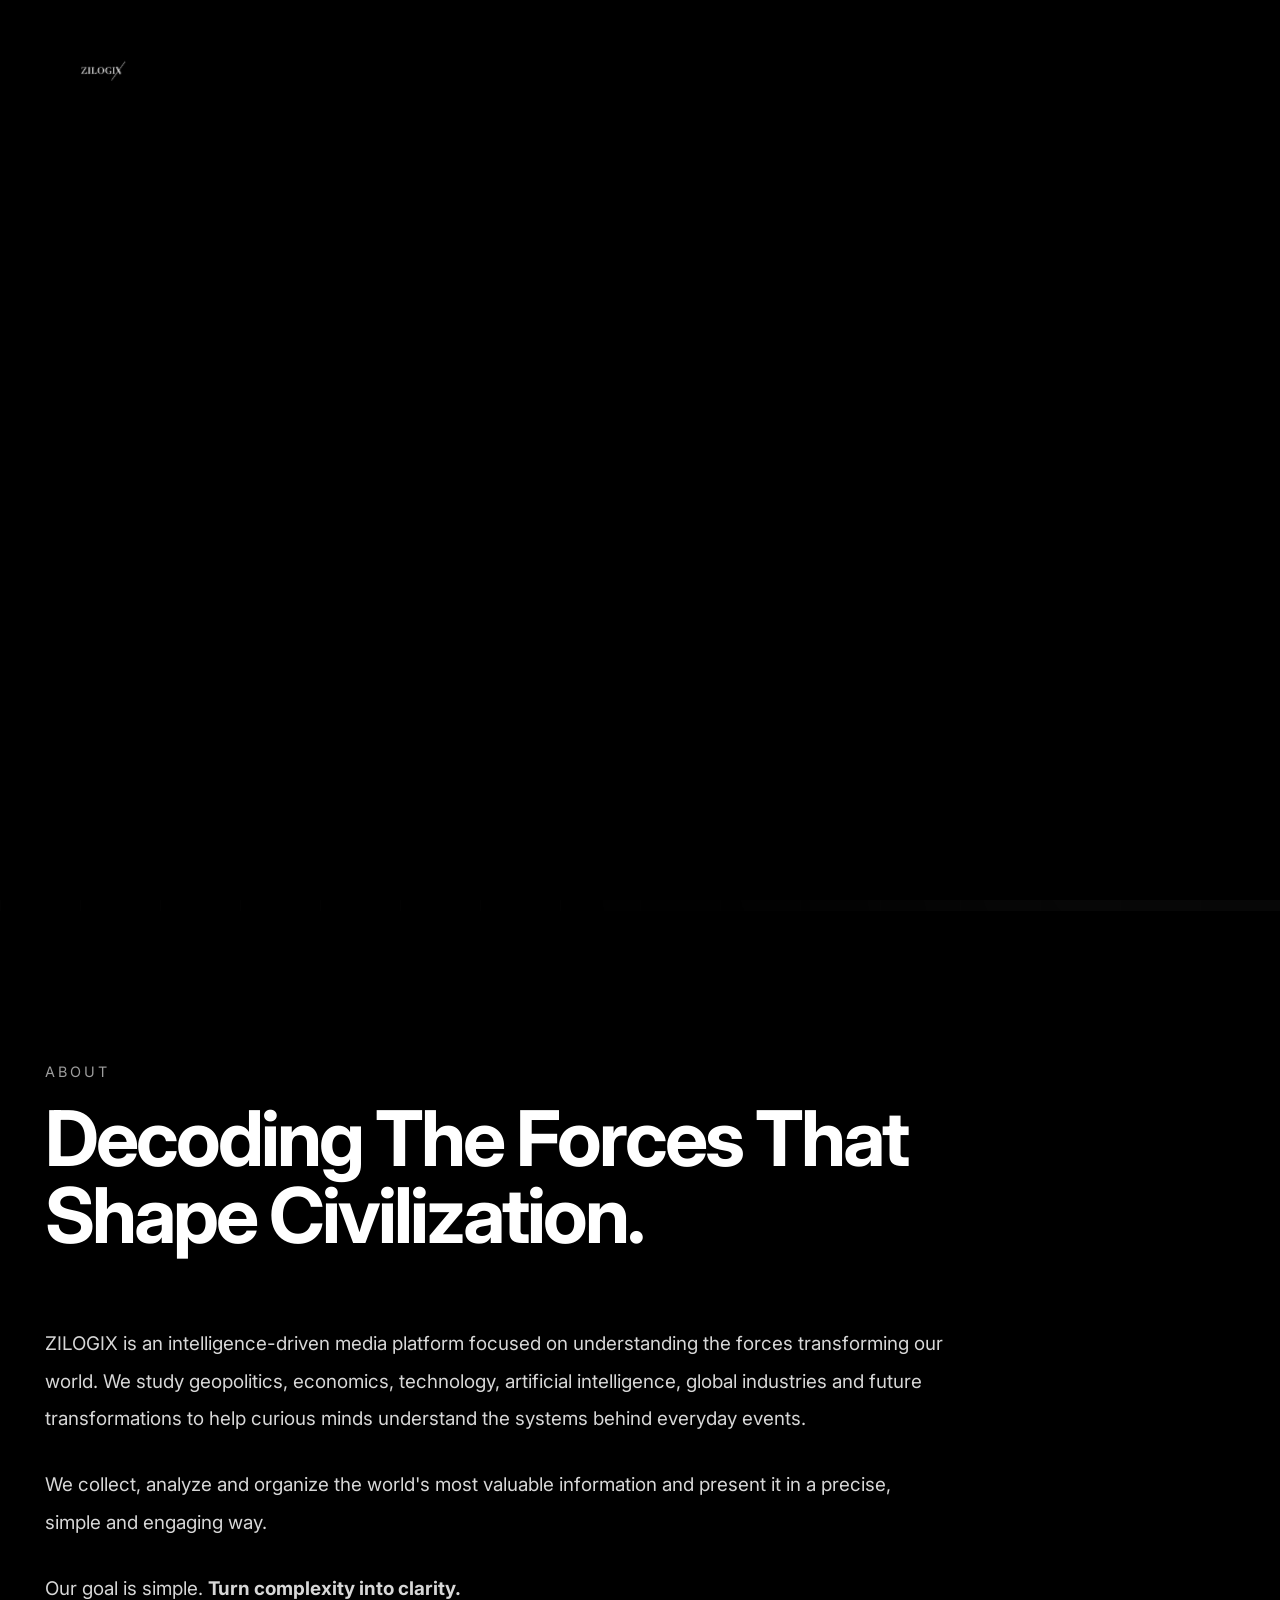
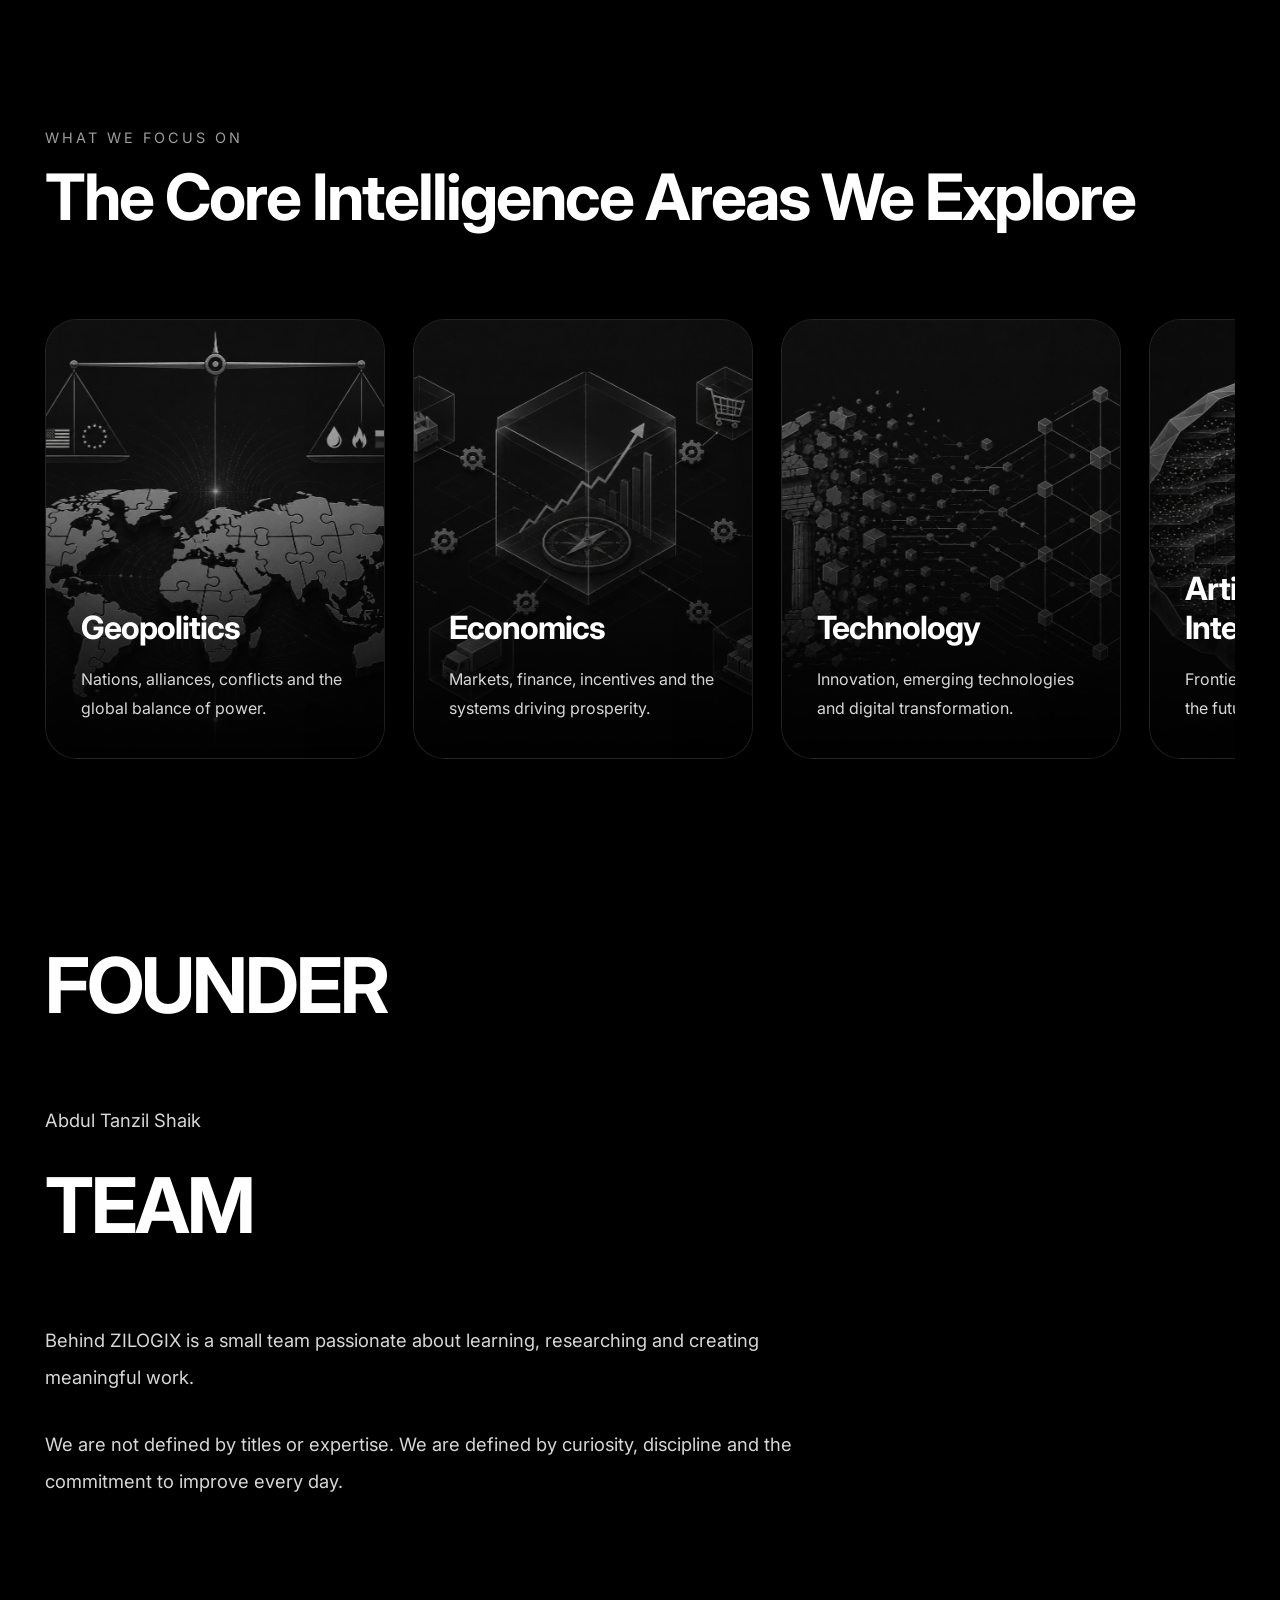
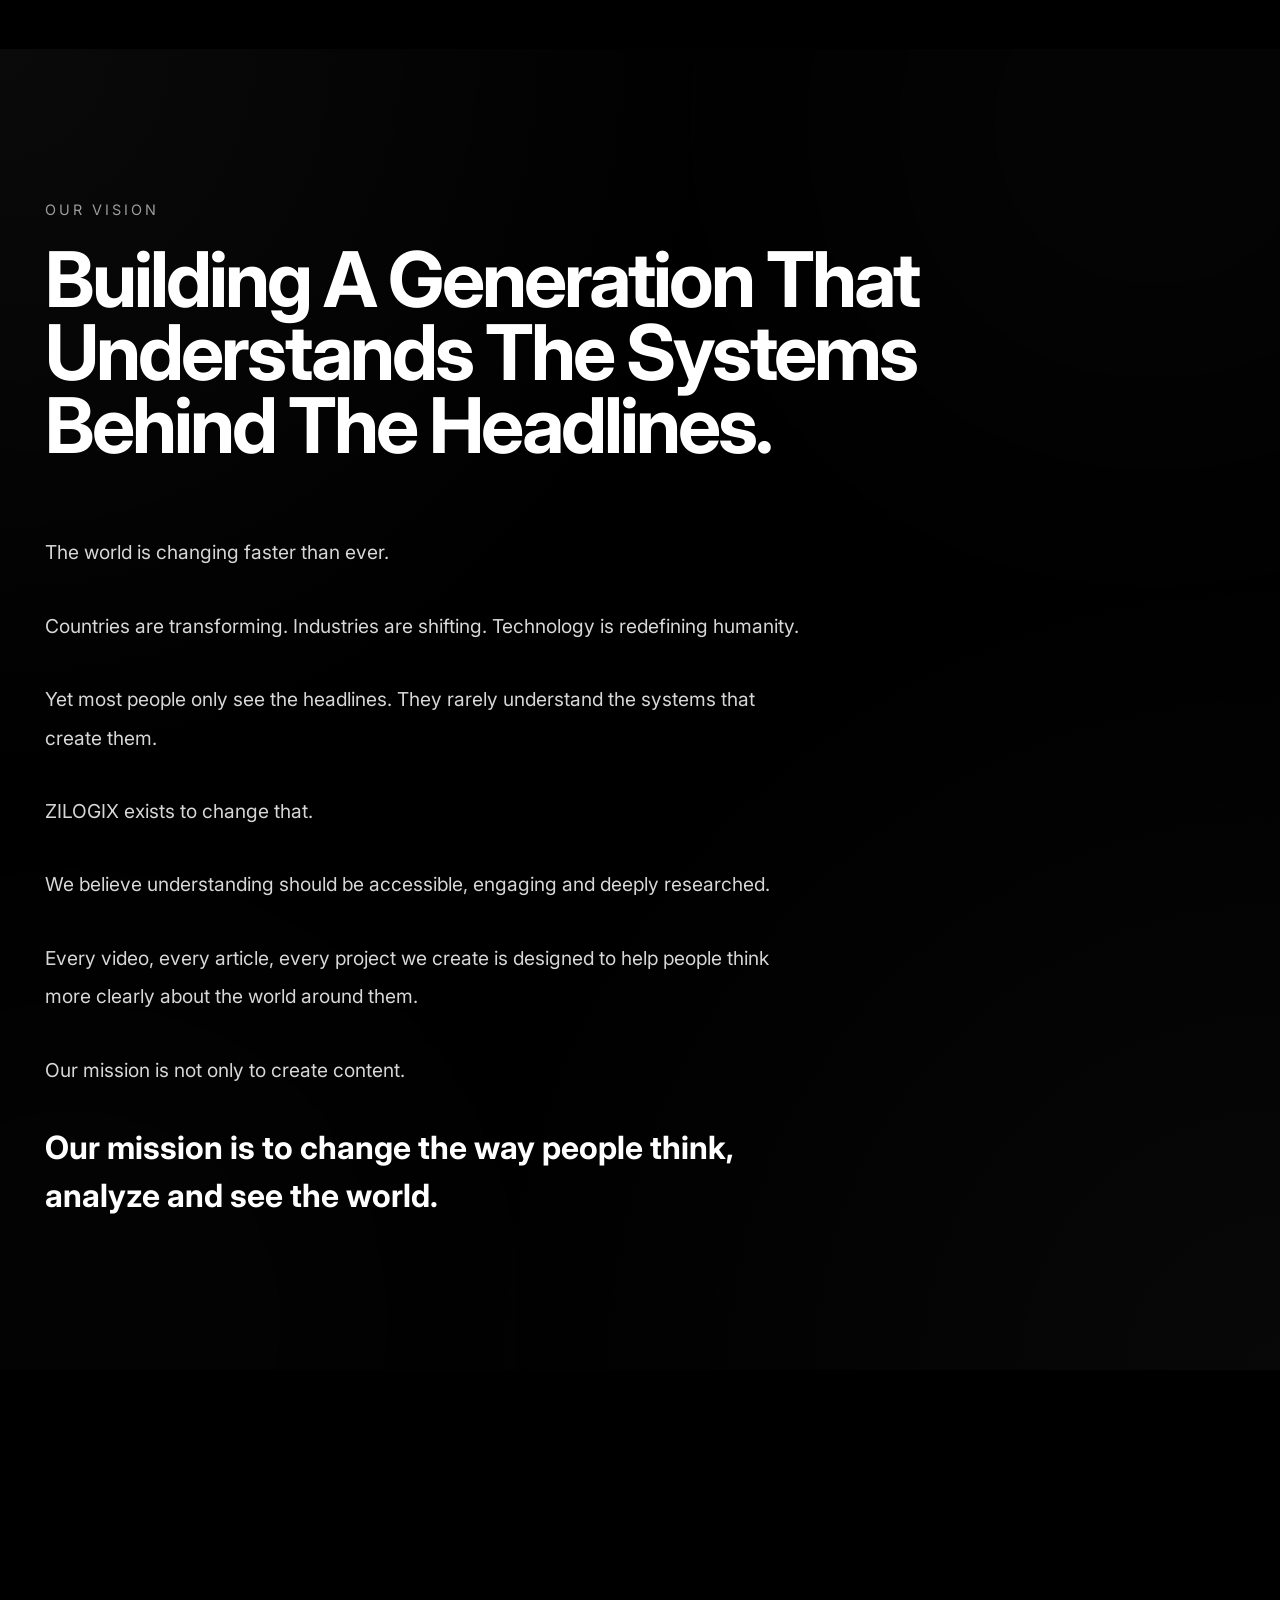
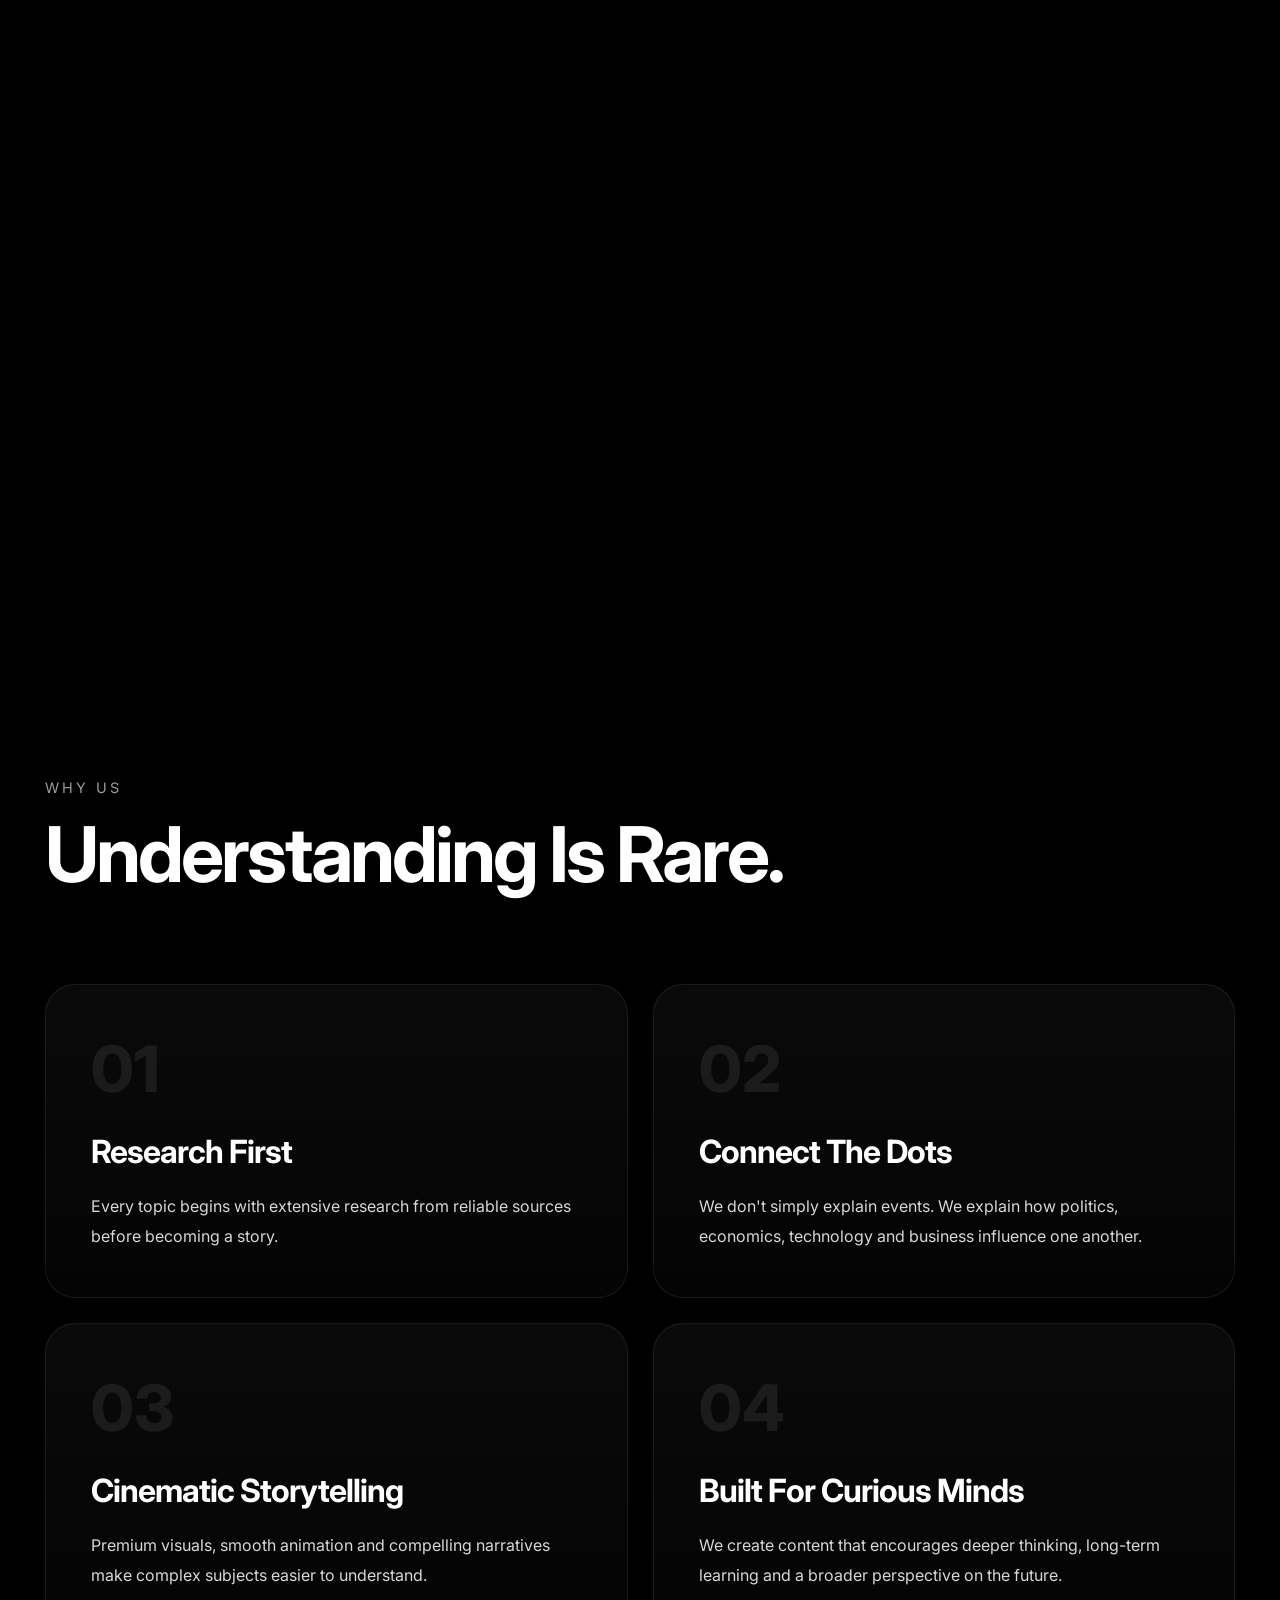
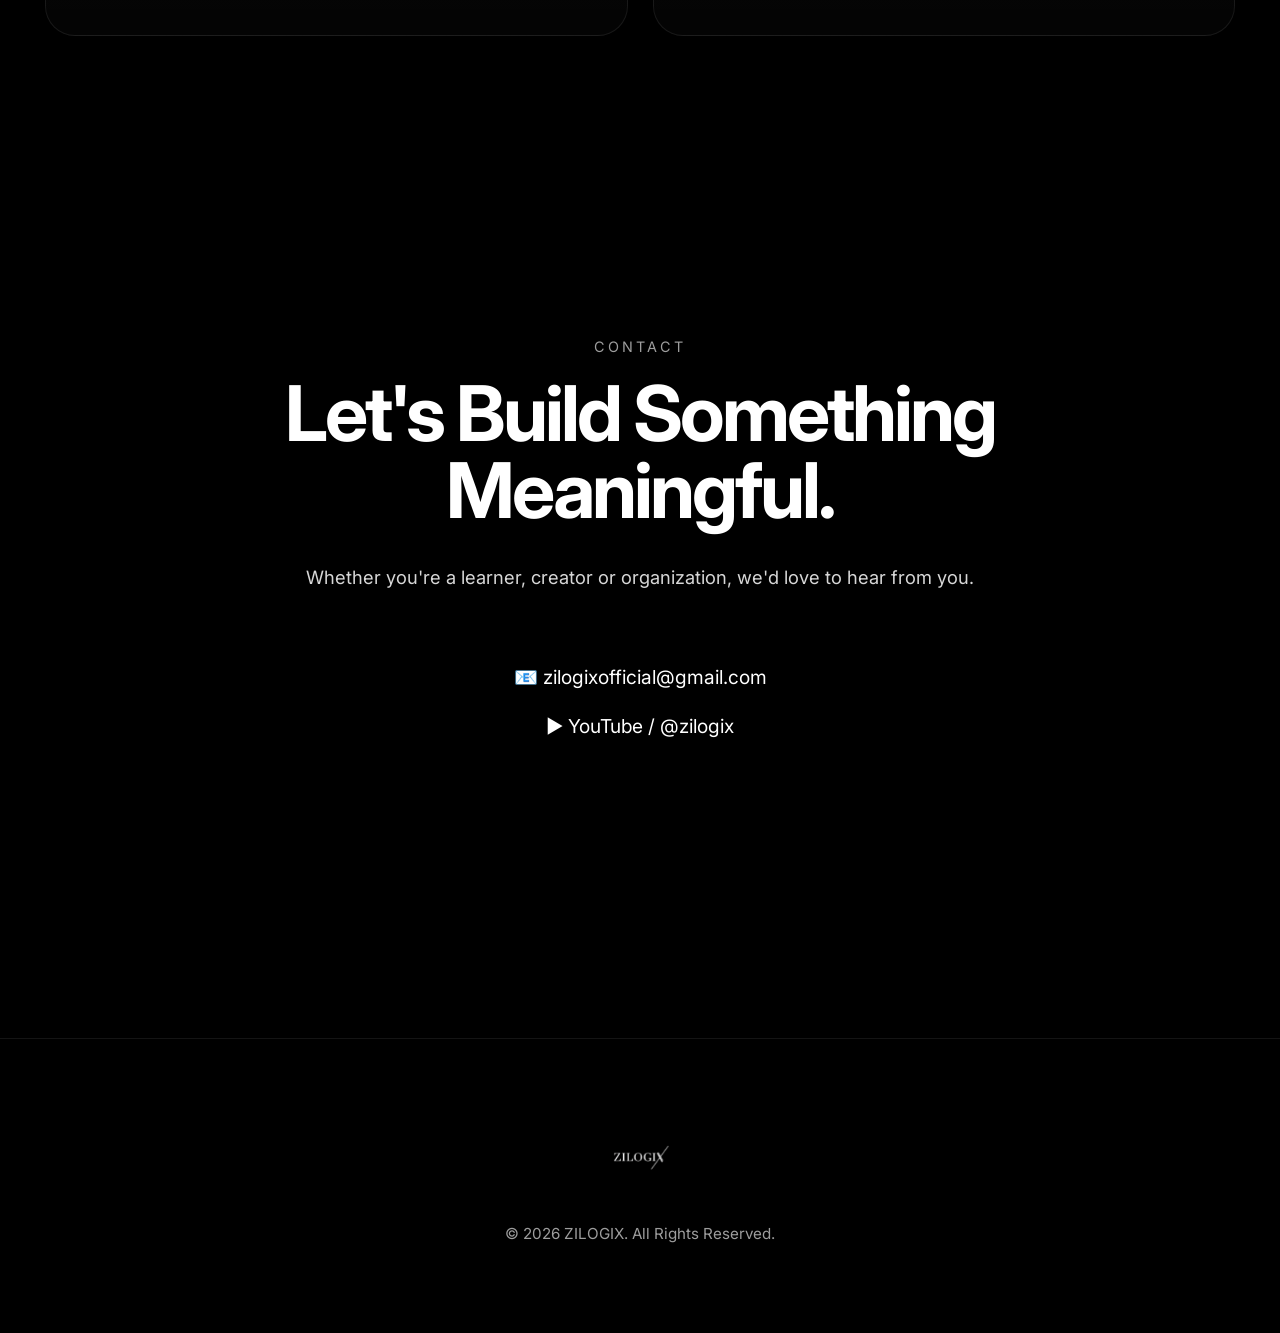
<file: index.html>
<!DOCTYPE html>
<html lang="en">

<head>
    <!-- Google tag (gtag.js) -->
<script async src="https://www.googletagmanager.com/gtag/js?id=G-1QFLCFF7XP"></script>
<script>
  window.dataLayer = window.dataLayer || [];
  function gtag(){dataLayer.push(arguments);}
  gtag('js', new Date());

  gtag('config', 'G-6P2879NBP4');
</script>

    <!-- ==========================================
         BASIC META
    =========================================== -->

    <meta charset="UTF-8">

    <meta
        name="viewport"
        content="width=device-width, initial-scale=1.0">

    <meta
        http-equiv="X-UA-Compatible"
        content="IE=edge">

    <meta
        name="theme-color"
        content="#000000">

    <meta
        name="format-detection"
        content="telephone=no">

    <meta
        name="referrer"
        content="strict-origin-when-cross-origin">

    <!-- ==========================================
         SEO
    =========================================== -->

    <title>
        ZILOGIX | Understanding Geopolitics, Economics, Technology & The Future
    </title>

    <meta
        name="description"
        content="ZILOGIX is an intelligence media platform decoding geopolitics, economics, technology, artificial intelligence and global transformations through deep research, systems thinking and cinematic storytelling.">

    <meta
        name="keywords"
        content="ZILOGIX, geopolitics, economics, technology, artificial intelligence, AI, business strategy, global affairs, future technology, intelligence platform, documentary">

    <meta
        name="author"
        content="Abdul Tanzil Shaik">

    <meta
        name="robots"
        content="index, follow">

    <meta
        name="googlebot"
        content="index, follow">

    <link
        rel="canonical"
        href="https://zilogix.in/">

    <!-- ==========================================
         OPEN GRAPH
    =========================================== -->

    <meta
        property="og:type"
        content="website">

    <meta
        property="og:site_name"
        content="ZILOGIX">

    <meta
        property="og:title"
        content="ZILOGIX | Understanding The Systems That Shape The World">

    <meta
        property="og:description"
        content="Deep research. Powerful storytelling. Cinematic intelligence covering geopolitics, economics, technology, artificial intelligence and global transformations.">

    <meta
        property="og:url"
        content="https://zilogix.in/">

    <meta
        property="og:image"
        content="https://zilogix.in/assets/og-image.png">

    <meta
        property="og:locale"
        content="en_US">

    <!-- ==========================================
         TWITTER / X
    =========================================== -->

    <meta
        name="twitter:card"
        content="summary_large_image">

    <meta
        name="twitter:title"
        content="ZILOGIX | Understanding The Systems That Shape The World">

    <meta
        name="twitter:description"
        content="Deep research. Powerful storytelling. Cinematic intelligence covering geopolitics, economics, technology, artificial intelligence and global transformations.">

    <meta
        name="twitter:image"
        content="https://zilogix.in/assets/og-image.png">

    <!-- Uncomment if you create an X account -->
    <!--
    <meta
        name="twitter:site"
        content="@zilogix">
    -->

    <!-- ==========================================
         FAVICONS
    =========================================== -->

    <link
        rel="icon"
        type="image/png"
        href="favicon.png">

    <link
        rel="apple-touch-icon"
        href="favicon.png">

    <!-- ==========================================
         GOOGLE FONTS
    =========================================== -->

    <link
        rel="preconnect"
        href="https://fonts.googleapis.com">

    <link
        rel="preconnect"
        href="https://fonts.gstatic.com"
        crossorigin>

    <link
        href="https://fonts.googleapis.com/css2?family=Inter:wght@100..900&display=swap"
        rel="stylesheet">

    <!-- ==========================================
         CSS
    =========================================== -->

    <link
        rel="stylesheet"
        href="style.css">

    <link
        rel="stylesheet"
        href="responsive.css">
    
    <link rel="icon" type="image/png" href="/favicon.png">

    <!-- ==========================================
         ORGANIZATION SCHEMA (JSON-LD)
    =========================================== -->

    <script type="application/ld+json">
    {
      "@context":"https://schema.org",
      "@type":"Organization",
      "name":"ZILOGIX",
      "url":"https://zilogix.in/",
      "logo":"https://zilogix.in/assets/logo.png",
      "description":"ZILOGIX is an intelligence media platform decoding geopolitics, economics, technology, artificial intelligence and global transformations through deep research and cinematic storytelling.",
      "founder":{
        "@type":"Person",
        "name":"Abdul Tanzil Shaik"
      },
      "sameAs":[
        "https://www.youtube.com/@zilogix"
      ]
    }
    </script>

</head>

<body>

<!-- ==========================================
     PRELOADER
========================================== -->

<div id="preloader">

    <img
        id="preloaderLogo"
        src="assets/logo.png"
        alt="ZILOGIX Logo">

</div>

<!-- ==========================================
     NAVBAR
========================================== -->

<header
    class="navbar"
    id="navbar">

    <div class="nav-container">

        <!-- Logo -->

        <a
            href="#"
            class="logo">

            <img
                src="assets/logo.png"
                alt="ZILOGIX">

        </a>

        <!-- Desktop Navigation -->

       <nav class="desktop-nav">

    <a href="#about">
        About
    </a>

    <a href="#vision">
        Vision
    </a>

    <a href="#channel">
        Channel
    </a>

    <a href="#why">
        Why Us
    </a>

    <a href="#contact">
        Contact Us
    </a>

</nav>

        <!-- Mobile Button -->

        <button
            id="menuToggle"
            class="menu-toggle">

            <span></span>
            <span></span>
            <span></span>

        </button>

    </div>

    <!-- Mobile Menu -->

    <div
    id="mobileMenu"
    class="mobile-menu">

    <a href="#about">
        About
    </a>

    <a href="#vision">
        Vision
    </a>

    <a href="#channel">
        Channel
    </a>

    <a href="#why">
        Why Us
    </a>

    <a href="#contact">
        Contact Us
    </a>

</div>

</header>

<!-- ==========================================
     HERO
========================================== -->

<section class="hero">

    <div class="hero-grid"></div>

    <div class="hero-glow hero-glow-1"></div>

    <div class="hero-glow hero-glow-2"></div>

    <div class="hero-content">

        <span class="hero-tag">

            

        </span>

        <h1>

            UNDERSTAND<br>
            THE SYSTEMS<br>
            THAT SHAPE<br>
            THE WORLD.

        </h1>

        <p>

            ZILOGIX decodes geopolitics,
            economics, technology and
            global transformations through
            deep research, powerful storytelling
            and cinematic content.

        </p>

        <div class="hero-buttons">

            <a
                href="#about"
                class="btn-primary">

                Discover ZILOGIX

            </a>

            <a
                href="#vision"
                class="btn-secondary">

                Our Vision

            </a>

        </div>

    </div>

</section>
<!-- ==========================================
     ABOUT US
========================================== -->

<section
    class="about section"
    id="about">

    <div class="section-header">

        <span>
            ABOUT
        </span>

        <h2>

            Decoding The Forces
            That Shape Civilization.

        </h2>

    </div>

    <!-- =========================
         WHO WE ARE
    ========================== -->

    <div class="about-content">

        <p>

            ZILOGIX is an intelligence-driven media platform
            focused on understanding the forces transforming
            our world.

            We study geopolitics, economics,
            technology, artificial intelligence,
            global industries and future transformations
            to help curious minds understand
            the systems behind everyday events.

        </p>

        <p>

            We collect, analyze and organize the world's
            most valuable information and present it in
            a precise, simple and engaging way.

        </p>

        <p>

            Our goal is simple.

            <strong>

                Turn complexity into clarity.

            </strong>

        </p>

    </div>

    <!-- ==========================================
         FOCUS AREAS
    =========================================== -->

    <div class="focus-intro">

        <span>

            WHAT WE FOCUS ON

        </span>

        <h3>

            The Core Intelligence
            Areas We Explore

        </h3>

    </div>

    <!-- ==========================================
         AUTO SCROLL CAROUSEL
    =========================================== -->

    <div class="focus-carousel">

        <div class="focus-track">

            <!-- CARD 1 -->

            <article class="focus-card">

                <img
                    src="assets/explorations/geopolitics.png"
                    alt="Geopolitics">

                <div class="focus-overlay">

                    <h4>

                        Geopolitics

                    </h4>

                    <p>

                        Nations, alliances,
                        conflicts and the global
                        balance of power.

                    </p>

                </div>

            </article>

            <!-- CARD 2 -->

            <article class="focus-card">

                <img
                    src="assets/explorations/businessstudies.png"
                    alt="Economics">

                <div class="focus-overlay">

                    <h4>

                        Economics

                    </h4>

                    <p>

                        Markets, finance,
                        incentives and the
                        systems driving prosperity.

                    </p>

                </div>

            </article>

            <!-- CARD 3 -->

            <article class="focus-card">

                <img
                    src="assets/explorations/technologyshift.png"
                    alt="Technology">

                <div class="focus-overlay">

                    <h4>

                        Technology

                    </h4>

                    <p>

                        Innovation,
                        emerging technologies
                        and digital transformation.

                    </p>

                </div>

            </article>

            <!-- CARD 4 -->

            <article class="focus-card">

                <img
                    src="assets/explorations/artificialintelligence.png"
                    alt="Artificial Intelligence">

                <div class="focus-overlay">

                    <h4>

                        Artificial Intelligence

                    </h4>

                    <p>

                        Frontier AI,
                        machine learning
                        and the future of intelligence.

                    </p>

                </div>

            </article>

           

            <!-- CARD 6 -->

            <article class="focus-card">

                <img
                    src="assets/explorations/powershift.png"
                    alt="Future Transformations">

                <div class="focus-overlay">

                    <h4>

                        Future Transformations

                    </h4>

                    <p>

                        Understanding the
                        shifts that will define
                        the next generation.

                    </p>

                </div>

            </article>

            <!-- Duplicate cards for infinite scrolling -->

            <article class="focus-card">

                <img
                    src="assets/explorations/geopolitics.png"
                    alt="Geopolitics">

                <div class="focus-overlay">

                    <h4>Geopolitics</h4>

                    <p>
                        Nations, alliances,
                        conflicts and the
                        global balance of power.
                    </p>

                </div>

            </article>

            <article class="focus-card">

                <img
                    src="assets/explorations/artificialintelligence.png"
                    alt="Artificial Intelligence">

                <div class="focus-overlay">

                    <h4>

                        Artificial Intelligence

                    </h4>

                    <p>

                        Frontier AI,
                        machine learning
                        and intelligent systems.

                    </p>

                </div>

            </article>

        </div>

    </div>

    <!-- ==========================================
         TEAM
    =========================================== -->

    <div class="about-team">

        <h2>

            FOUNDER

        </h2>

        <p>

            Abdul Tanzil Shaik

        </p>

        <h2 >

            TEAM

        </h2>

        <p>

            Behind ZILOGIX is a small team
            passionate about learning,
            researching and creating
            meaningful work.

        </p>

        <p>

            We are not defined by titles
            or expertise.

            We are defined by curiosity,
            discipline and the commitment
            to improve every day.

        </p>

    </div>

</section>
<!-- ==========================================
     VISION
========================================== -->

<section
    class="vision section"
    id="vision">

    <div class="vision-background"></div>

    <div class="vision-glow vision-glow-1"></div>
    <div class="vision-glow vision-glow-2"></div>

    <div class="vision-container">

        <span class="vision-label">

            OUR VISION

        </span>

        <h2 class="vision-title">

            Building A Generation
            That Understands
            The Systems
            Behind The Headlines.

        </h2>

        <div class="vision-content">

            <p>

                The world is changing
                faster than ever.

            </p>

            <p>

                Countries are transforming.

                Industries are shifting.

                Technology is redefining
                humanity.

            </p>

            <p>

                Yet most people only
                see the headlines.

                They rarely understand
                the systems that create them.

            </p>

            <p>

                ZILOGIX exists to change that.

            </p>

            <p>

                We believe understanding
                should be accessible,
                engaging and deeply researched.

            </p>

            <p>

                Every video,
                every article,
                every project we create
                is designed to help people
                think more clearly about
                the world around them.

            </p>

            <p>

                Our mission is not only
                to create content.

            </p>

            <p class="vision-highlight">

                Our mission is to change
                the way people think,
                analyze and see the world.

            </p>

        </div>

    </div>

</section>

<!-- ==========================================
     VISIT OUR CHANNEL
========================================== -->

<section
    class="channel section"
    id="channel">

    <div class="channel-glow"></div>

    <div class="channel-container">

        <span class="channel-label">

            VISIT OUR CHANNEL

        </span>

        <h2>

            Where Intelligence
            Meets Storytelling.

        </h2>

        <p>

            Explore cinematic documentaries and deep research
            covering geopolitics, economics, technology,
            artificial intelligence and the future of our world.

            Every video is designed to help you think deeper,
            connect ideas and understand the systems shaping tomorrow.

        </p>

        <div class="channel-topics">

            <span>Geopolitics</span>

            <span>Economics</span>

            <span>Technology</span>

            <span>Artificial Intelligence</span>

            <span>Business</span>

        </div>

        <a
            href="https://www.youtube.com/@zilogix"
            target="_blank"
            rel="noopener noreferrer"
            class="channel-button">

            <svg
                xmlns="http://www.w3.org/2000/svg"
                width="22"
                height="22"
                viewBox="0 0 24 24"
                fill="currentColor">

                <path d="M21.58 7.19a2.74 2.74 0 0 0-1.93-1.94C17.96 4.8 12 4.8 12 4.8s-5.96 0-7.65.45A2.74 2.74 0 0 0 2.42 7.2C2 8.88 2 12 2 12s0 3.12.42 4.8a2.74 2.74 0 0 0 1.93 1.94c1.69.45 7.65.45 7.65.45s5.96 0 7.65-.45a2.74 2.74 0 0 0 1.93-1.94C22 15.12 22 12 22 12s0-3.12-.42-4.81zM10 15.5v-7l6 3.5-6 3.5z"/>

            </svg>

            Visit YouTube

        </a>

    </div>

</section>

<!-- ==========================================
     WHY ZILOGIX
========================================== -->

<section
    class="why section"
    id="why">

    <div class="section-header">

        <span>

            WHY US

        </span>

        <h2>

            Understanding
            Is Rare.

        </h2>

    </div>

    <div class="why-grid">

        <div class="why-card">

            <div class="why-number">

                01

            </div>

            <h3>

                Research First

            </h3>

            <p>

                Every topic begins with
                extensive research from
                reliable sources before
                becoming a story.

            </p>

        </div>

        <div class="why-card">

            <div class="why-number">

                02

            </div>

            <h3>

                Connect The Dots

            </h3>

            <p>

                We don't simply explain
                events.

                We explain how politics,
                economics, technology
                and business influence
                one another.

            </p>

        </div>

        <div class="why-card">

            <div class="why-number">

                03

            </div>

            <h3>

                Cinematic Storytelling

            </h3>

            <p>

                Premium visuals,
                smooth animation
                and compelling narratives
                make complex subjects
                easier to understand.

            </p>

        </div>

        <div class="why-card">

            <div class="why-number">

                04

            </div>

            <h3>

                Built For Curious Minds

            </h3>

            <p>

                We create content that
                encourages deeper thinking,
                long-term learning
                and a broader perspective
                on the future.

            </p>

        </div>

    </div>

</section>

<!-- ==========================================
     CONTACT
========================================== -->

<section
    class="contact section"
    id="contact">

    <div class="section-header">

        <span>

            CONTACT

        </span>

        <h2>

            Let's Build
            Something Meaningful.

        </h2>

        <p>

            Whether you're a learner,
            creator or organization,
            we'd love to hear from you.

        </p>

    </div>

    <div class="contact-links">

        <a href="mailto:zilogixofficial@gmail.com">

            📧
            zilogixofficial@gmail.com

        </a>

        <a
            href="https://www.youtube.com/@zilogix"
            target="_blank"
            rel="noopener noreferrer">

            ▶️
            YouTube / @zilogix

        </a>

       </div>

</section>

<!-- ==========================================
     FOOTER
========================================== -->

<footer class="footer">

    <div class="footer-logo">

        <img
            src="assets/logo.png"
            alt="ZILOGIX">

    </div>

    
    <span>

        © 2026 ZILOGIX.
        All Rights Reserved.

    </span>

</footer>

<!-- ==========================================
     AUDIO
========================================== -->

<audio id="transitionSound">

    <source
        src="assets/sounds/whoosh.mp3"
        type="audio/mpeg">

</audio>

<!-- ==========================================
     JAVASCRIPT
========================================== -->

<script src="app.js"></script>

</body>
</html>
</file>
<file: style.css>
/* ==========================================================
   ZILOGIX
   PREMIUM DESIGN SYSTEM
========================================================== */

:root{

    /* COLORS */

    --bg:#000000;
    --bg-secondary:#050505;
    --card:#0b0b0b;

    --white:#ffffff;
    --gray:#9d9d9d;
    --gray-light:#d7d7d7;

    --glass:rgba(255,255,255,.04);
    --glass-border:rgba(255,255,255,.08);

    --border:rgba(255,255,255,.08);

    --radius:34px;

    --shadow:
    0 25px 80px rgba(0,0,0,.55);

    --transition:
    cubic-bezier(.22,1,.36,1);

    --container:1400px;

}


/* ==========================================================
   RESET
========================================================== */

*{

    margin:0;
    padding:0;
    box-sizing:border-box;

}

html{

    scroll-behavior:smooth;

}

body{

    background:var(--bg);

    color:var(--white);

    font-family:'Inter',sans-serif;

    overflow-x:hidden;

    -webkit-font-smoothing:antialiased;

}

img{

    display:block;

    width:100%;

}

a{

    text-decoration:none;

    color:inherit;

}

button{

    border:none;

    background:none;

    cursor:pointer;

    font-family:inherit;

}


/* ==========================================================
   GLOBAL CONTAINER
========================================================== */

.section{

    max-width:var(--container);

    margin:auto;

    padding:180px 60px;

}

.section-header{

    max-width:900px;

}

.section-header span{

    color:var(--gray);

    letter-spacing:3px;

    text-transform:uppercase;

    font-size:.9rem;

}

.section-header h2{

    font-size:clamp(3rem,6vw,6rem);

    line-height:1;

    letter-spacing:-3px;

    margin-top:20px;

}

.section-header p{

    color:var(--gray-light);

    margin-top:30px;

    font-size:1.15rem;

    line-height:1.9;

}


/* ==========================================================
   PRELOADER
========================================================== */

#preloader{

    position:fixed;

    inset:0;

    background:#000;

    display:flex;

    justify-content:center;

    align-items:center;

    z-index:999999;

    transition:1s ease;

}

#preloader.hidden{

    opacity:0;

    visibility:hidden;

}

#preloaderLogo{

    width:220px;

    opacity:0;

    animation:

    logoReveal 1.3s ease forwards,

    logoMove 2.8s cubic-bezier(.22,1,.36,1) forwards;

    animation-delay:

    0s,

    1.5s;

}

@keyframes logoReveal{

from{

opacity:0;

transform:scale(.6);

}

to{

opacity:1;

transform:scale(1);

}

}

@keyframes logoMove{

from{

transform:
translate(0,0)
scale(1);

}

to{

transform:
translate(-42vw,-42vh)
scale(.22);

}

}


/* ==========================================================
   NAVBAR
========================================================== */

.navbar{

    position:fixed;

    top:0;
    left:0;

    width:100%;

    padding:18px 40px;

    z-index:5000;

    transition:.4s ease;

}

.navbar.scrolled{

    backdrop-filter:blur(18px);

    background:rgba(0,0,0,.78);

    border-bottom:1px solid var(--border);

}

.nav-container{

    max-width:var(--container);

    margin:auto;

    display:flex;

    justify-content:space-between;

    align-items:center;

}

.logo{

    display:flex;

    align-items:center;

}

.logo img{

    height:40px;

    width:auto;

}

.desktop-nav{

    display:flex;

    align-items:center;

    gap:45px;

}

.desktop-nav a{

    color:var(--gray-light);

    font-size:.95rem;

    transition:.35s;

}

.desktop-nav a:hover{

    color:#fff;

}

.menu-toggle{

    display:none;

    width:34px;

    height:24px;

    flex-direction:column;

    justify-content:space-between;

}

.menu-toggle span{

    height:2px;

    width:100%;

    background:#fff;

    border-radius:999px;

}


/* ==========================================================
   MOBILE MENU
========================================================== */

.mobile-menu{

    position:absolute;

    top:100%;

    left:0;

    width:100%;

    background:rgba(0,0,0,.96);

    backdrop-filter:blur(18px);

    display:flex;

    flex-direction:column;

    gap:25px;

    padding:40px;

    opacity:0;

    visibility:hidden;

    transform:translateY(-15px);

    transition:.45s ease;

}

.mobile-menu.active{

    opacity:1;

    visibility:visible;

    transform:translateY(0);

}

.mobile-menu a{

    font-size:1.15rem;

}


/* ==========================================================
   HERO
========================================================== */

.hero{

    min-height:100vh;

    position:relative;

    display:flex;

    justify-content:center;

    align-items:center;

    overflow:hidden;

    padding:140px 60px;

}

.hero-content{

    width:100%;

    max-width:1200px;

    z-index:2;

}

.hero-tag{

    display:inline-flex;

    color:var(--gray);

    letter-spacing:3px;

    margin-bottom:30px;

    font-size:.9rem;

}

.hero h1{

    font-size:clamp(4rem,9vw,9rem);

    line-height:.9;

    letter-spacing:-6px;

    max-width:950px;

    margin-bottom:40px;

}

.hero p{

    max-width:760px;

    color:var(--gray-light);

    line-height:1.9;

    font-size:1.25rem;

    margin-bottom:55px;

}

.hero-buttons{

    display:flex;

    gap:20px;

}

.btn-primary{

    background:#fff;

    color:#000;

    padding:18px 34px;

    border-radius:999px;

    font-weight:700;

    transition:.35s;

}

.btn-primary:hover{

    transform:translateY(-3px);

    box-shadow:

    0 10px 40px rgba(255,255,255,.15);

}

.btn-secondary{

    border:1px solid rgba(255,255,255,.15);

    padding:18px 34px;

    border-radius:999px;

    transition:.35s;

}

.btn-secondary:hover{

    background:rgba(255,255,255,.05);

    transform:translateY(-3px);

}


/* ==========================================================
   HERO BACKGROUND
========================================================== */

.hero-grid{

    position:absolute;

    inset:0;

    background-image:

    linear-gradient(
    rgba(255,255,255,.03) 1px,
    transparent 1px),

    linear-gradient(
    90deg,
    rgba(255,255,255,.03) 1px,
    transparent 1px);

    background-size:80px 80px;

    opacity:.35;

}

.hero-glow{

    position:absolute;

    border-radius:50%;

    filter:blur(160px);

    pointer-events:none;

}

.hero-glow-1{

    width:520px;
    height:520px;

    background:rgba(255,255,255,.05);

    top:-120px;

    left:-120px;

}

.hero-glow-2{

    width:650px;
    height:650px;

    background:rgba(255,255,255,.04);

    bottom:-250px;

    right:-250px;

}


/* ==========================================================
   HERO REVEAL
========================================================== */

.hero-content{

    opacity:0;

    transform:translateY(50px);

    animation:

    heroReveal 1.2s ease forwards;

    animation-delay:3.2s;

}

@keyframes heroReveal{

from{

opacity:0;

transform:translateY(50px);

}

to{

opacity:1;

transform:translateY(0);

}

}
/* ==========================================================
   ABOUT
========================================================== */

.about{

    position:relative;

}

.about-content{

    max-width:900px;

    margin-top:70px;

}

.about-content p{

    font-size:1.18rem;

    line-height:2;

    color:var(--gray-light);

    margin-bottom:28px;

}


/* ==========================================================
   FOCUS INTRO
========================================================== */

.focus-intro{

    margin-top:120px;

    margin-bottom:60px;

}

.focus-intro span{

    color:var(--gray);

    letter-spacing:3px;

    text-transform:uppercase;

    font-size:.9rem;

}

.focus-intro h3{

    margin-top:18px;

    font-size:clamp(2.5rem,5vw,4.5rem);

    line-height:1;

    letter-spacing:-2px;

}


/* ==========================================================
   AUTO SCROLL CAROUSEL
========================================================== */

.focus-carousel{

    width:100%;

    overflow:hidden;

    position:relative;

    margin-top:70px;

    padding:20px 0;

}

.focus-track{

    display:flex;

    gap:28px;

    width:max-content;

    animation:

    scrollCarousel 35s linear infinite;

}

.focus-carousel:hover .focus-track{

    animation-play-state:paused;

}


/* ==========================================================
   CARD
========================================================== */

.focus-card{

    width:360px;

    height:460px;

    flex-shrink:0;

    position:relative;

    overflow:hidden;

    border-radius:32px;

    background:#111;

    border:1px solid rgba(255,255,255,.08);

    box-shadow:

    0 30px 90px rgba(0,0,0,.55);

    transition:

    transform .45s ease,

    box-shadow .45s ease;

}

.focus-card:hover{

    transform:

    translateY(-8px);

    box-shadow:

    0 35px 100px rgba(255,255,255,.08);

}

.focus-card img{

    width:100%;

    height:100%;

    object-fit:cover;

    transition:

    transform 1.2s var(--transition);

}

.focus-card:hover img{

    transform:scale(1.08);

}


/* ==========================================================
   CARD OVERLAY
========================================================== */

.focus-overlay{

    position:absolute;

    inset:0;

    display:flex;

    flex-direction:column;

    justify-content:flex-end;

    padding:35px;

    background:

    linear-gradient(

    to top,

    rgba(0,0,0,.92),

    rgba(0,0,0,.35),

    transparent

    );

}

.focus-overlay h4{

    font-size:2rem;

    margin-bottom:18px;

    letter-spacing:-1px;

}

.focus-overlay p{

    color:var(--gray-light);

    line-height:1.8;

    font-size:1rem;

}


/* ==========================================================
   CAROUSEL ANIMATION
========================================================== */

@keyframes scrollCarousel{

0%{

transform:

translateX(0);

}

100%{

transform:

translateX(-50%);

}

}


/* ==========================================================
   TEAM
========================================================== */

.about-team{

    max-width:900px;

    margin-top:160px;

}

.about-team span{

    color:var(--gray);

    letter-spacing:3px;

    text-transform:uppercase;

    font-size:.9rem;

}

.about-team h2{

    margin-top:20px;

    font-size:clamp(3rem,6vw,5rem);

    letter-spacing:-3px;

    margin-bottom:70px;

}

.team-heading{

    display:block;

    margin-top:40px;

}

.about-team p{

    max-width:760px;

    color:var(--gray-light);

    font-size:1.15rem;

    line-height:2;

    margin-top:30px;

}
/* ==========================================================
   VISION
========================================================== */

.vision{

    position:relative;

    overflow:hidden;

}

.vision-background{

    position:absolute;

    inset:0;

    background:

    radial-gradient(circle at top left,
    rgba(255,255,255,.04),
    transparent 40%),

    radial-gradient(circle at bottom right,
    rgba(255,255,255,.03),
    transparent 45%);

    pointer-events:none;

}

.vision-glow{

    position:absolute;

    border-radius:50%;

    filter:blur(180px);

    opacity:.35;

}

.vision-glow-1{

    width:450px;
    height:450px;

    top:-150px;
    right:-100px;

    background:#ffffff22;

}

.vision-glow-2{

    width:500px;
    height:500px;

    left:-180px;
    bottom:-200px;

    background:#ffffff18;

}

.vision-container{

    position:relative;

    z-index:2;

    max-width:1000px;

}

.vision-label{

    color:var(--gray);

    letter-spacing:3px;

    text-transform:uppercase;

    font-size:.9rem;

}

.vision-title{

    margin-top:25px;

    font-size:clamp(3rem,7vw,6rem);

    line-height:.95;

    letter-spacing:-3px;

    max-width:900px;

}

.vision-content{

    margin-top:70px;

    display:flex;

    flex-direction:column;

    gap:35px;

}

.vision-content p{

    max-width:760px;

    color:var(--gray-light);

    font-size:1.2rem;

    line-height:2;

}

.vision-highlight{

    font-size:2rem !important;

    color:#ffffff !important;

    font-weight:700;

    line-height:1.5 !important;

}


/* ==========================================================
   WHY US
========================================================== */

.why-grid{

    margin-top:90px;

    display:grid;

    grid-template-columns:
    repeat(2,1fr);

    gap:35px;

}

.why-card{

    padding:45px;

    border-radius:30px;

    background:

    linear-gradient(
    180deg,
    rgba(255,255,255,.04),
    rgba(255,255,255,.015)
    );

    border:1px solid rgba(255,255,255,.08);

    backdrop-filter:blur(20px);

    transition:.45s ease;

}

.why-card:hover{

    transform:translateY(-8px);

    border-color:rgba(255,255,255,.15);

}

.why-number{

    font-size:4rem;

    font-weight:800;

    color:rgba(255,255,255,.08);

    margin-bottom:25px;

}

.why-card h3{

    font-size:2rem;

    margin-bottom:20px;

    letter-spacing:-1px;

}

.why-card p{

    color:var(--gray-light);

    line-height:1.9;

}


/* ==========================================================
   CONTACT
========================================================== */

.contact{

    text-align:center;

}

.contact .section-header{

    max-width:900px;

    margin:auto;

}

.contact-links{

    margin-top:70px;

    display:flex;

    flex-direction:column;

    gap:25px;

}

.contact-links a{

    display:inline-flex;

    justify-content:center;

    align-items:center;

    gap:12px;

    font-size:1.2rem;

    color:white;

    transition:.35s ease;

}

.contact-links a:hover{

    opacity:.7;

}


/* ==========================================================
   FOOTER
========================================================== */

.footer{

    border-top:1px solid rgba(255,255,255,.08);

    margin-top:150px;

    padding:90px 30px;

    text-align:center;

}

.footer-logo{

    display:flex;

    justify-content:center;

    margin-bottom:35px;

}

.footer-logo img{

    height:60px;

    width:auto;

}

.footer h3{

    font-size:2rem;

    margin-bottom:30px;

    letter-spacing:-1px;

}

.footer p{

    max-width:700px;

    margin:auto;

    color:var(--gray-light);

    line-height:1.9;

}

.footer span{

    display:block;

    margin-top:35px;

    color:var(--gray);

    font-size:.95rem;

}
/* ==========================================================
   REVEAL ANIMATIONS
========================================================== */

.reveal{

    opacity:0;

    transform:translateY(60px);

    transition:

    opacity .9s ease,

    transform .9s ease;

}

.reveal.active{

    opacity:1;

    transform:translateY(0);

}


/* ==========================================================
   FADE ANIMATION
========================================================== */

.fade-up{

    animation:

    fadeUp 1s ease forwards;

}

@keyframes fadeUp{

from{

opacity:0;

transform:translateY(50px);

}

to{

opacity:1;

transform:translateY(0);

}

}


/* ==========================================================
   FLOATING GLOW
========================================================== */

@keyframes floatingGlow{

0%{

transform:

translateY(0);

}

50%{

transform:

translateY(-20px);

}

100%{

transform:

translateY(0);

}

}

.hero-glow,

.vision-glow{

animation:

floatingGlow 8s ease-in-out infinite;

}


/* ==========================================================
   GLASS EFFECT
========================================================== */

.glass{

background:

linear-gradient(

180deg,

rgba(255,255,255,.05),

rgba(255,255,255,.015)

);

backdrop-filter:blur(20px);

border:

1px solid rgba(255,255,255,.08);

}


/* ==========================================================
   IMAGE EFFECTS
========================================================== */

img{

user-select:none;

-webkit-user-drag:none;

}

.focus-card img,

.footer-logo img,

.logo img{

will-change:

transform;

}


/* ==========================================================
   LINKS
========================================================== */

a{

transition:

color .35s ease,

opacity .35s ease,

transform .35s ease;

}


/* ==========================================================
   BUTTON RIPPLE FEEL
========================================================== */

.btn-primary,

.btn-secondary{

position:relative;

overflow:hidden;

}

.btn-primary::before,

.btn-secondary::before{

content:"";

position:absolute;

inset:0;

background:

linear-gradient(

120deg,

transparent,

rgba(255,255,255,.15),

transparent

);

transform:

translateX(-120%);

transition:

1s ease;

}

.btn-primary:hover::before,

.btn-secondary:hover::before{

transform:

translateX(120%);

}


/* ==========================================================
   CARD HOVER
========================================================== */

.focus-card,

.why-card{

cursor:pointer;

}

.focus-card:hover{

transform:

translateY(-10px);

}

.why-card:hover{

box-shadow:

0 25px 70px rgba(255,255,255,.05);

}


/* ==========================================================
   CAROUSEL PERFORMANCE
========================================================== */

.focus-track{

will-change:

transform;

}

.focus-carousel{

contain:layout paint;

}


/* ==========================================================
   BACKGROUND NOISE
========================================================== */

body::before{

content:"";

position:fixed;

inset:0;

pointer-events:none;

opacity:.025;

background-image:

radial-gradient(

rgba(255,255,255,.35) 1px,

transparent 1px

);

background-size:4px 4px;

z-index:999;

}


/* ==========================================================
   SCROLLBAR
========================================================== */

::-webkit-scrollbar{

width:10px;

}

::-webkit-scrollbar-track{

background:#050505;

}

::-webkit-scrollbar-thumb{

background:

rgba(255,255,255,.15);

border-radius:999px;

}

::-webkit-scrollbar-thumb:hover{

background:

rgba(255,255,255,.3);

}


/* ==========================================================
   TEXT SELECTION
========================================================== */

::selection{

background:#ffffff;

color:#000;

}


/* ==========================================================
   PERFORMANCE
========================================================== */

.hero,

.focus-card,

.why-card,

.navbar,

.footer,

.section{

transform:

translateZ(0);

backface-visibility:hidden;

}


/* ==========================================================
   REDUCED MOTION
========================================================== */

@media (prefers-reduced-motion:reduce){

*{

animation:none !important;

transition:none !important;

scroll-behavior:auto !important;

}

}

/* ==========================================================
   VISIT OUR CHANNEL
========================================================== */

.channel{

    position:relative;

    text-align:center;

    overflow:hidden;

}

.channel-container{

    max-width:900px;

    margin:auto;

    position:relative;

    z-index:2;

}

.channel-label{

    color:var(--gray);

    letter-spacing:3px;

    text-transform:uppercase;

    font-size:.9rem;

}

.channel h2{

    margin-top:22px;

    font-size:clamp(3rem,6vw,5.5rem);

    line-height:1;

    letter-spacing:-3px;

}

.channel p{

    margin:45px auto;

    max-width:760px;

    color:var(--gray-light);

    line-height:2;

    font-size:1.15rem;

}

.channel-topics{

    display:flex;

    justify-content:center;

    flex-wrap:wrap;

    gap:16px;

    margin-bottom:60px;

}

.channel-topics span{

    padding:12px 22px;

    border-radius:999px;

    border:1px solid rgba(255,255,255,.08);

    background:rgba(255,255,255,.04);

    color:#fff;

    font-size:.9rem;

}

.channel-button{

    display:inline-flex;

    align-items:center;

    gap:14px;

    padding:18px 34px;

    border-radius:999px;

    background:#fff;

    color:#000;

    font-weight:700;

    transition:.4s;

}

.channel-button:hover{

    transform:translateY(-4px);

    box-shadow:

    0 15px 45px rgba(255,255,255,.18);

}

.channel-glow{

    position:absolute;

    width:600px;

    height:600px;

    left:50%;

    top:50%;

    transform:translate(-50%,-50%);

    border-radius:50%;

    background:rgba(255,255,255,.04);

    filter:blur(180px);

    animation:floatingGlow 8s ease-in-out infinite;

}


/* ==========================================================
   END OF STYLE.CSS
========================================================== */
</file>
<file: responsive.css>
/* ==========================================================
   4K DISPLAYS
========================================================== */

@media (min-width:1800px){

    .hero{

        max-width:1800px;

        margin:auto;

    }

    .section{

        max-width:1700px;

    }

    .hero h1{

        font-size:10rem;

    }

    .vision-title{

        font-size:7rem;

    }

    .focus-card{

        width:420px;

        height:520px;

    }

}


/* ==========================================================
   LARGE DESKTOPS
========================================================== */

@media (max-width:1500px){

    .hero h1{

        font-size:7.5rem;

    }

    .section{

        padding:170px 55px;

    }

    .focus-card{

        width:340px;

        height:440px;

    }

}


/* ==========================================================
   LAPTOPS
========================================================== */

@media (max-width:1280px){

    .hero{

        padding:140px 45px;

    }

    .hero h1{

        font-size:6.5rem;

        letter-spacing:-4px;

    }

    .hero p{

        font-size:1.15rem;

    }

    .section{

        padding:150px 45px;

    }

    .vision-title{

        font-size:4.8rem;

    }

    .why-grid{

        gap:25px;

    }

}


/* ==========================================================
   TABLETS
========================================================== */

@media (max-width:1024px){

    .navbar{

        padding:18px 25px;

    }

    .desktop-nav{

        display:none;

    }

    .menu-toggle{

        display:flex;

        flex-direction:column;

        gap:5px;

    }

    .menu-toggle span{

        width:26px;

        height:2px;

    }

    .menu-toggle.active span:nth-child(1){

        transform:
        translateY(7px)
        rotate(45deg);

    }

    .menu-toggle.active span:nth-child(2){

        opacity:0;

    }

    .menu-toggle.active span:nth-child(3){

        transform:
        translateY(-7px)
        rotate(-45deg);

    }

    .hero{

        padding:140px 35px 100px;

    }

    .hero h1{

        font-size:5rem;

        letter-spacing:-3px;

    }

    .hero p{

        font-size:1.1rem;

    }

    .section{

        padding:130px 35px;

    }

    .vision-title{

        font-size:4rem;

    }

    .why-grid{

        grid-template-columns:1fr;

    }

    .focus-card{

        width:300px;

        height:400px;

    }

    .about-team h2{

        font-size:3rem;

    }

}
/* ==========================================================
   MOBILE DEVICES
========================================================== */

@media (max-width:768px){

    .hero{

        padding:130px 24px 80px;

        min-height:100vh;

    }

    .hero h1{

        font-size:3.8rem;

        line-height:.95;

        letter-spacing:-2px;

    }

    .hero p{

        font-size:1rem;

        line-height:1.8;

        margin-bottom:40px;

    }

    .hero-buttons{

        flex-direction:column;

        width:100%;

        gap:15px;

    }

    .btn-primary,
    .btn-secondary{

        width:100%;

        text-align:center;

        justify-content:center;

    }

    .section{

        padding:110px 24px;

    }

    .section-header h2{

        font-size:2.8rem;

        letter-spacing:-2px;

    }

    .about-content{

        margin-top:50px;

    }

    .about-content p{

        font-size:1rem;

    }

    .focus-intro{

        margin-top:90px;

    }

    .focus-intro h3{

        font-size:2.2rem;

    }

    .focus-carousel{

        margin-top:50px;

    }

    .focus-track{

        gap:18px;

    }

    .focus-card{

        width:280px;

        height:360px;

    }

    .focus-overlay{

        padding:25px;

    }

    .focus-overlay h4{

        font-size:1.5rem;

    }

    .focus-overlay p{

        font-size:.95rem;

        line-height:1.6;

    }

    .about-team{

        margin-top:110px;

    }

    .about-team h2{

        font-size:2.6rem;

    }

    .vision{

        overflow:hidden;

    }

    .vision-title{

        font-size:2.8rem;

        letter-spacing:-2px;

    }

    .vision-content{

        margin-top:50px;

        gap:25px;

    }

    .vision-content p{

        font-size:1rem;

    }

    .vision-highlight{

        font-size:1.4rem !important;

    }

    .why-grid{

        gap:20px;

    }

    .why-card{

        padding:30px;

    }

    .why-number{

        font-size:3rem;

    }

    .why-card h3{

        font-size:1.6rem;

    }

    .contact{

        padding-bottom:120px;

    }

    .contact-links{

        gap:18px;

    }

    .contact-links a{

        font-size:1rem;

    }

    .footer{

        margin-top:100px;

        padding:70px 24px;

    }

    .footer h3{

        font-size:1.7rem;

    }

}


/* ==========================================================
   SMALL MOBILE
========================================================== */

@media (max-width:480px){

    .navbar{

        padding:16px 18px;

    }

    .logo img{

        height:34px;

    }

    .hero{

        padding:120px 18px 70px;

    }

    .hero h1{

        font-size:3rem;

    }

    .hero p{

        font-size:.95rem;

    }

    .section{

        padding:90px 18px;

    }

    .section-header h2{

        font-size:2.2rem;

    }

    .focus-card{

        width:240px;

        height:320px;

    }

    .focus-overlay{

        padding:20px;

    }

    .focus-overlay h4{

        font-size:1.3rem;

    }

    .focus-overlay p{

        font-size:.88rem;

    }

    .about-team h2{

        font-size:2.2rem;

    }

    .vision-title{

        font-size:2.2rem;

    }

    .vision-highlight{

        font-size:1.2rem !important;

    }

    .why-card{

        padding:24px;

    }

    .why-number{

        font-size:2.5rem;

    }

    .why-card h3{

        font-size:1.4rem;

    }

    .footer-logo img{

        height:42px;

    }

}


/* ==========================================================
   EXTRA SMALL DEVICES
========================================================== */

@media (max-width:360px){

    .hero h1{

        font-size:2.5rem;

    }

    .hero p{

        font-size:.9rem;

    }

    .section-header h2{

        font-size:2rem;

    }

    .vision-title{

        font-size:2rem;

    }

    .focus-card{

        width:210px;

        height:300px;

    }

}


/* ==========================================================
   LANDSCAPE PHONES
========================================================== */

@media (max-height:600px){

    .hero{

        min-height:auto;

        padding-top:130px;

        padding-bottom:70px;

    }

}


/* ==========================================================
   TOUCH DEVICES
========================================================== */

@media (hover:none){

    .focus-track{

        animation-play-state:running;

    }

    .focus-card:hover,

    .why-card:hover,

    .btn-primary:hover,

    .btn-secondary:hover{

        transform:none;

        box-shadow:none;

    }

}


/* ==========================================================
   END OF RESPONSIVE.CSS
========================================================== */
</file>
